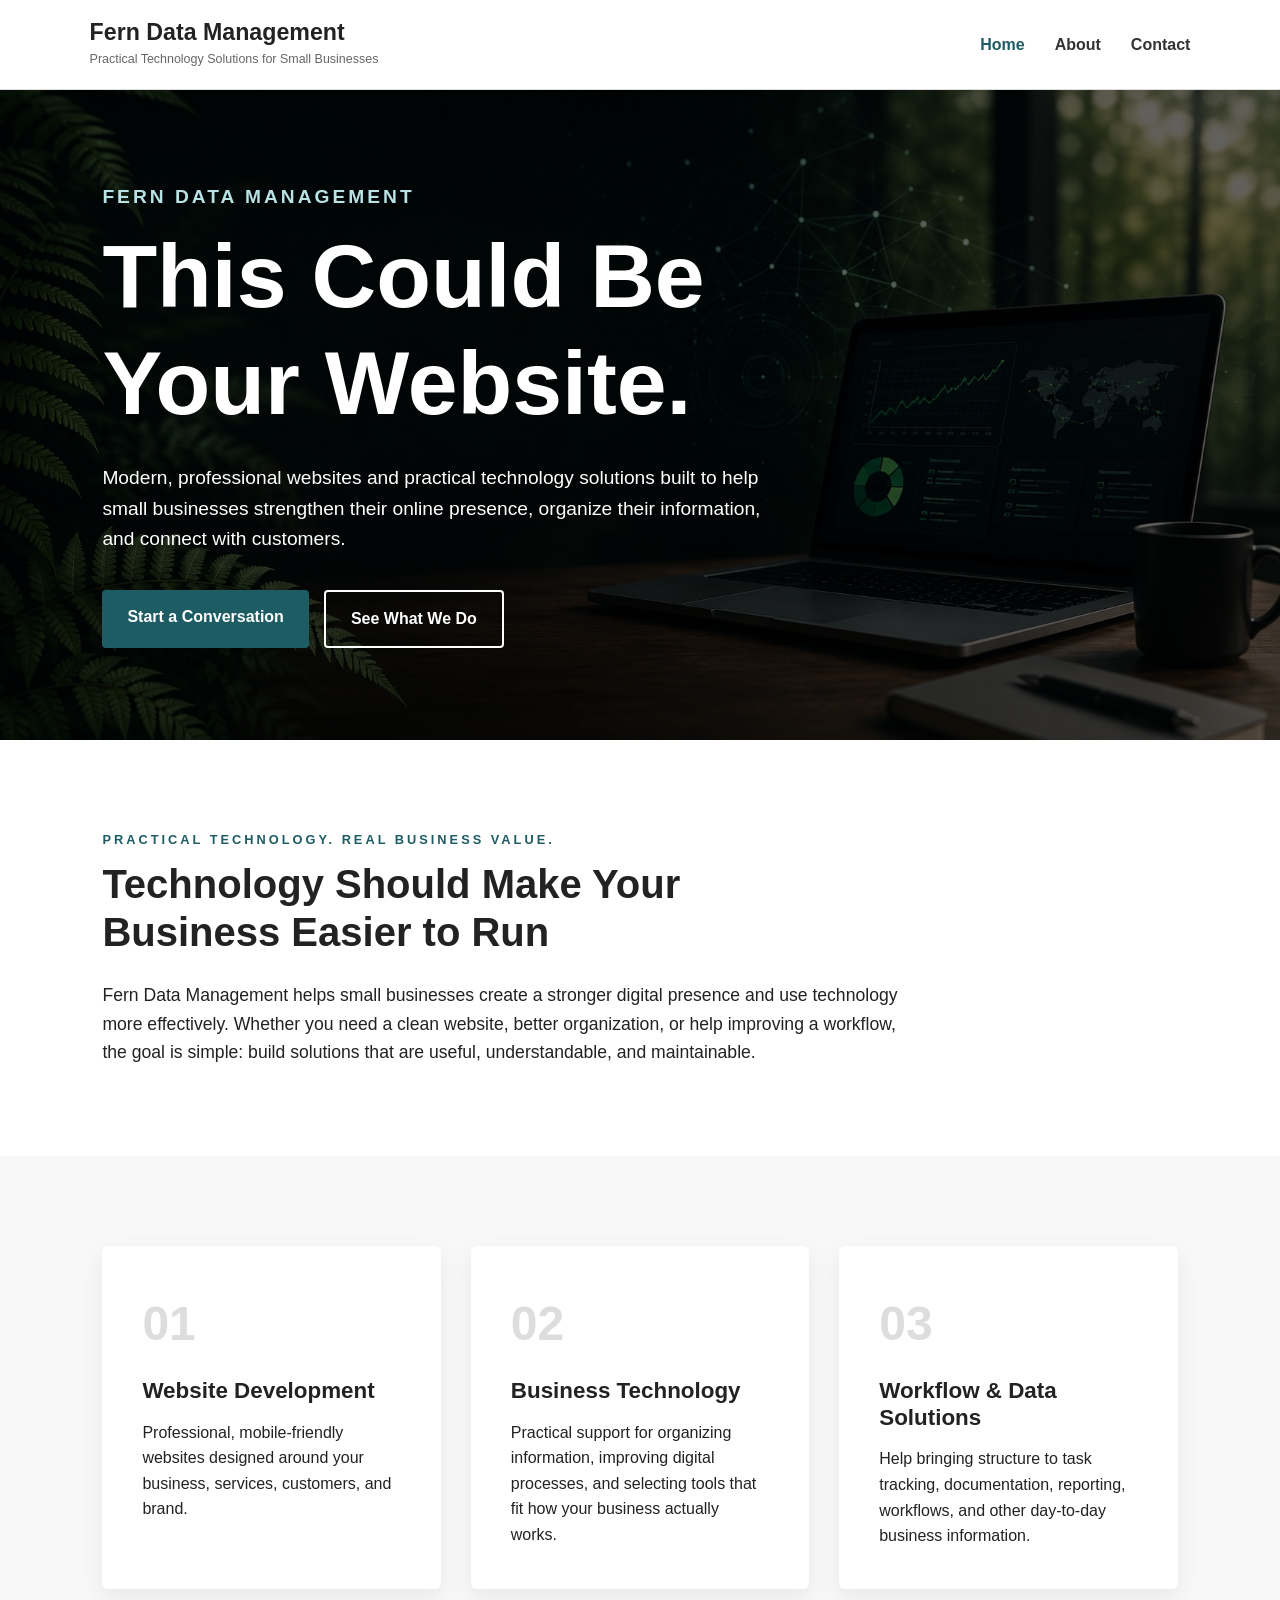
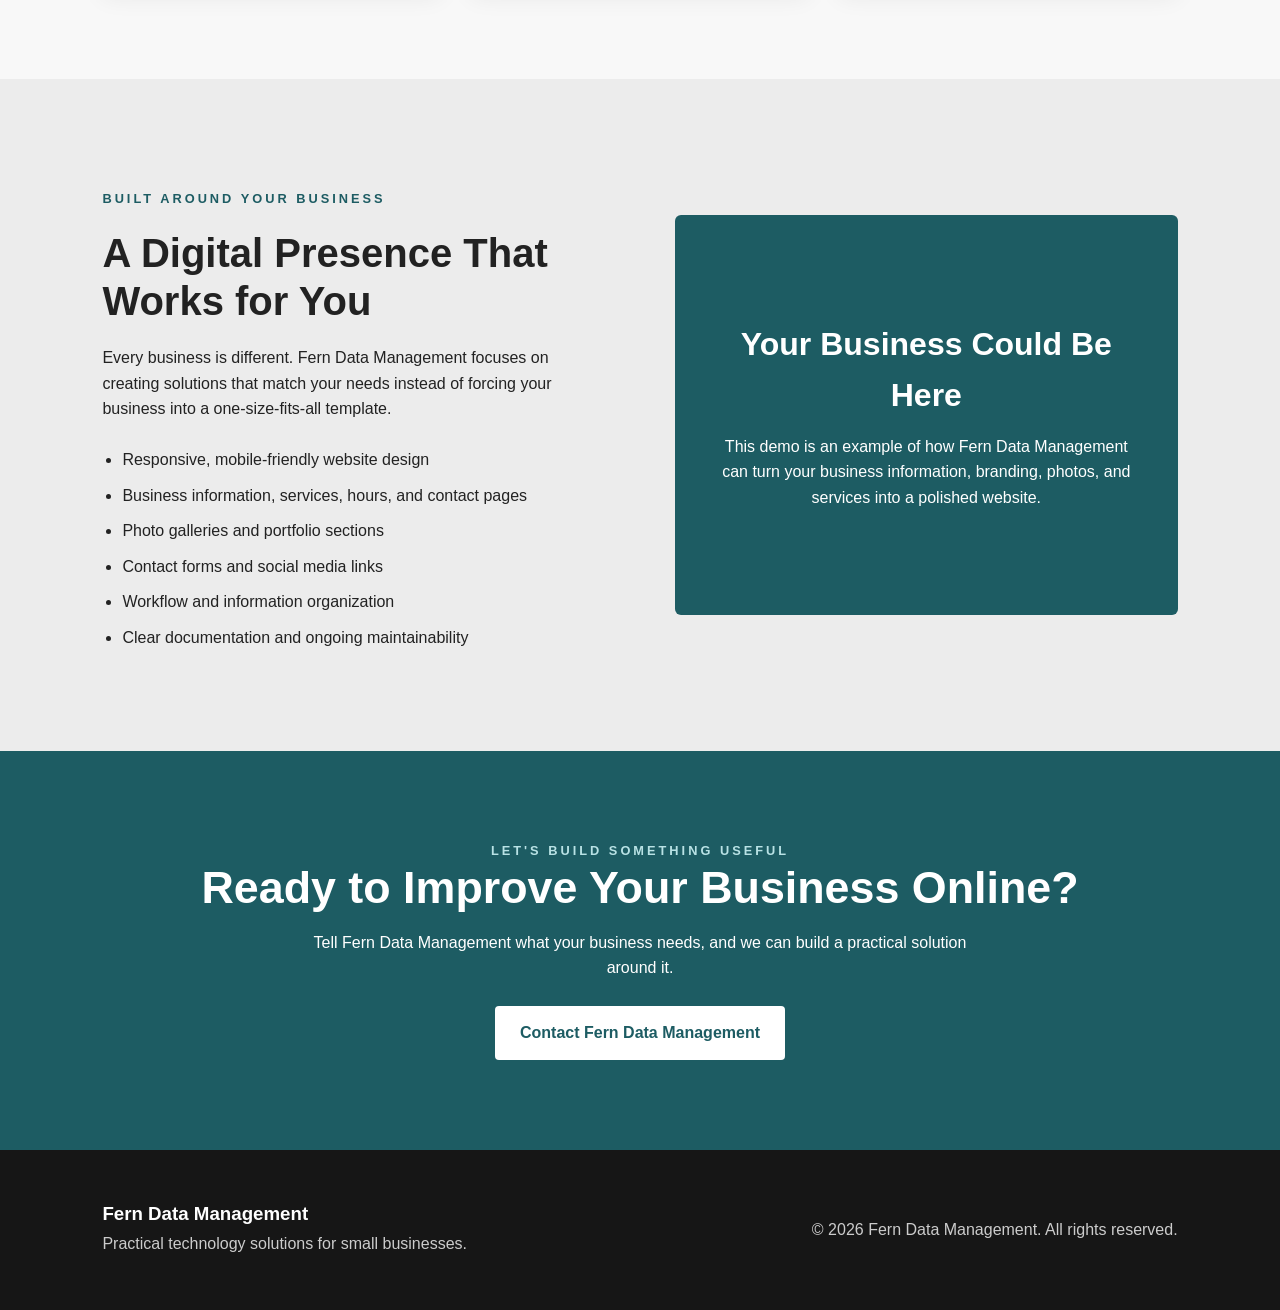
<file: index.html>
<!DOCTYPE html>
<html lang="en">
<head>
  <meta charset="UTF-8">
  <meta name="viewport" content="width=device-width, initial-scale=1.0">
  <meta name="description" content="Fern Data Management provides practical technology solutions, website development, workflow support, and digital services for small businesses.">
  <title>Fern Data Management | Home</title>
  <link rel="stylesheet" href="styles.css">
</head>
<body>
  <header>
    <div class="logo">
      <h1>Fern Data Management</h1>
      <span>Practical Technology Solutions for Small Businesses</span>
    </div>
    <nav>
      <a href="index.html" class="active">Home</a>
      <a href="about.html">About</a>
      <a href="contact.html">Contact</a>
    </nav>
  </header>

  <main>
    <section class="hero">
      <div class="hero-content">
        <p class="eyebrow">FERN DATA MANAGEMENT</p>
        <h2>This Could Be Your Website.</h2>
        <p>Modern, professional websites and practical technology solutions built to help small businesses strengthen their online presence, organize their information, and connect with customers.</p>
        <div class="hero-buttons">
          <a href="contact.html" class="button primary-button">Start a Conversation</a>
          <a href="#services" class="button secondary-button">See What We Do</a>
        </div>
      </div>
    </section>

    <section class="intro">
      <div class="section-heading">
        <p class="eyebrow">PRACTICAL TECHNOLOGY. REAL BUSINESS VALUE.</p>
        <h2>Technology Should Make Your Business Easier to Run</h2>
      </div>
      <p class="section-description">Fern Data Management helps small businesses create a stronger digital presence and use technology more effectively. Whether you need a clean website, better organization, or help improving a workflow, the goal is simple: build solutions that are useful, understandable, and maintainable.</p>
    </section>

    <section class="services" id="services">
      <div class="service-card">
        <div class="service-number">01</div>
        <h3>Website Development</h3>
        <p>Professional, mobile-friendly websites designed around your business, services, customers, and brand.</p>
      </div>
      <div class="service-card">
        <div class="service-number">02</div>
        <h3>Business Technology</h3>
        <p>Practical support for organizing information, improving digital processes, and selecting tools that fit how your business actually works.</p>
      </div>
      <div class="service-card">
        <div class="service-number">03</div>
        <h3>Workflow & Data Solutions</h3>
        <p>Help bringing structure to task tracking, documentation, reporting, workflows, and other day-to-day business information.</p>
      </div>
    </section>

    <section class="feature-section">
      <div class="feature-text">
        <p class="eyebrow">BUILT AROUND YOUR BUSINESS</p>
        <h2>A Digital Presence That Works for You</h2>
        <p>Every business is different. Fern Data Management focuses on creating solutions that match your needs instead of forcing your business into a one-size-fits-all template.</p>
        <ul>
          <li>Responsive, mobile-friendly website design</li>
          <li>Business information, services, hours, and contact pages</li>
          <li>Photo galleries and portfolio sections</li>
          <li>Contact forms and social media links</li>
          <li>Workflow and information organization</li>
          <li>Clear documentation and ongoing maintainability</li>
        </ul>
      </div>
      <div class="feature-placeholder">
        <span>Your Business Could Be Here</span>
        <p>This demo is an example of how Fern Data Management can turn your business information, branding, photos, and services into a polished website.</p>
      </div>
    </section>

    <section class="call-to-action">
      <p class="eyebrow">LET'S BUILD SOMETHING USEFUL</p>
      <h2>Ready to Improve Your Business Online?</h2>
      <p>Tell Fern Data Management what your business needs, and we can build a practical solution around it.</p>
      <a href="contact.html" class="button light-button">Contact Fern Data Management</a>
    </section>
  </main>

  <footer>
    <div>
      <h3>Fern Data Management</h3>
      <p>Practical technology solutions for small businesses.</p>
    </div>
    <div>
      <p>&copy; 2026 Fern Data Management. All rights reserved.</p>
    </div>
  </footer>
</body>
</html>
</file>
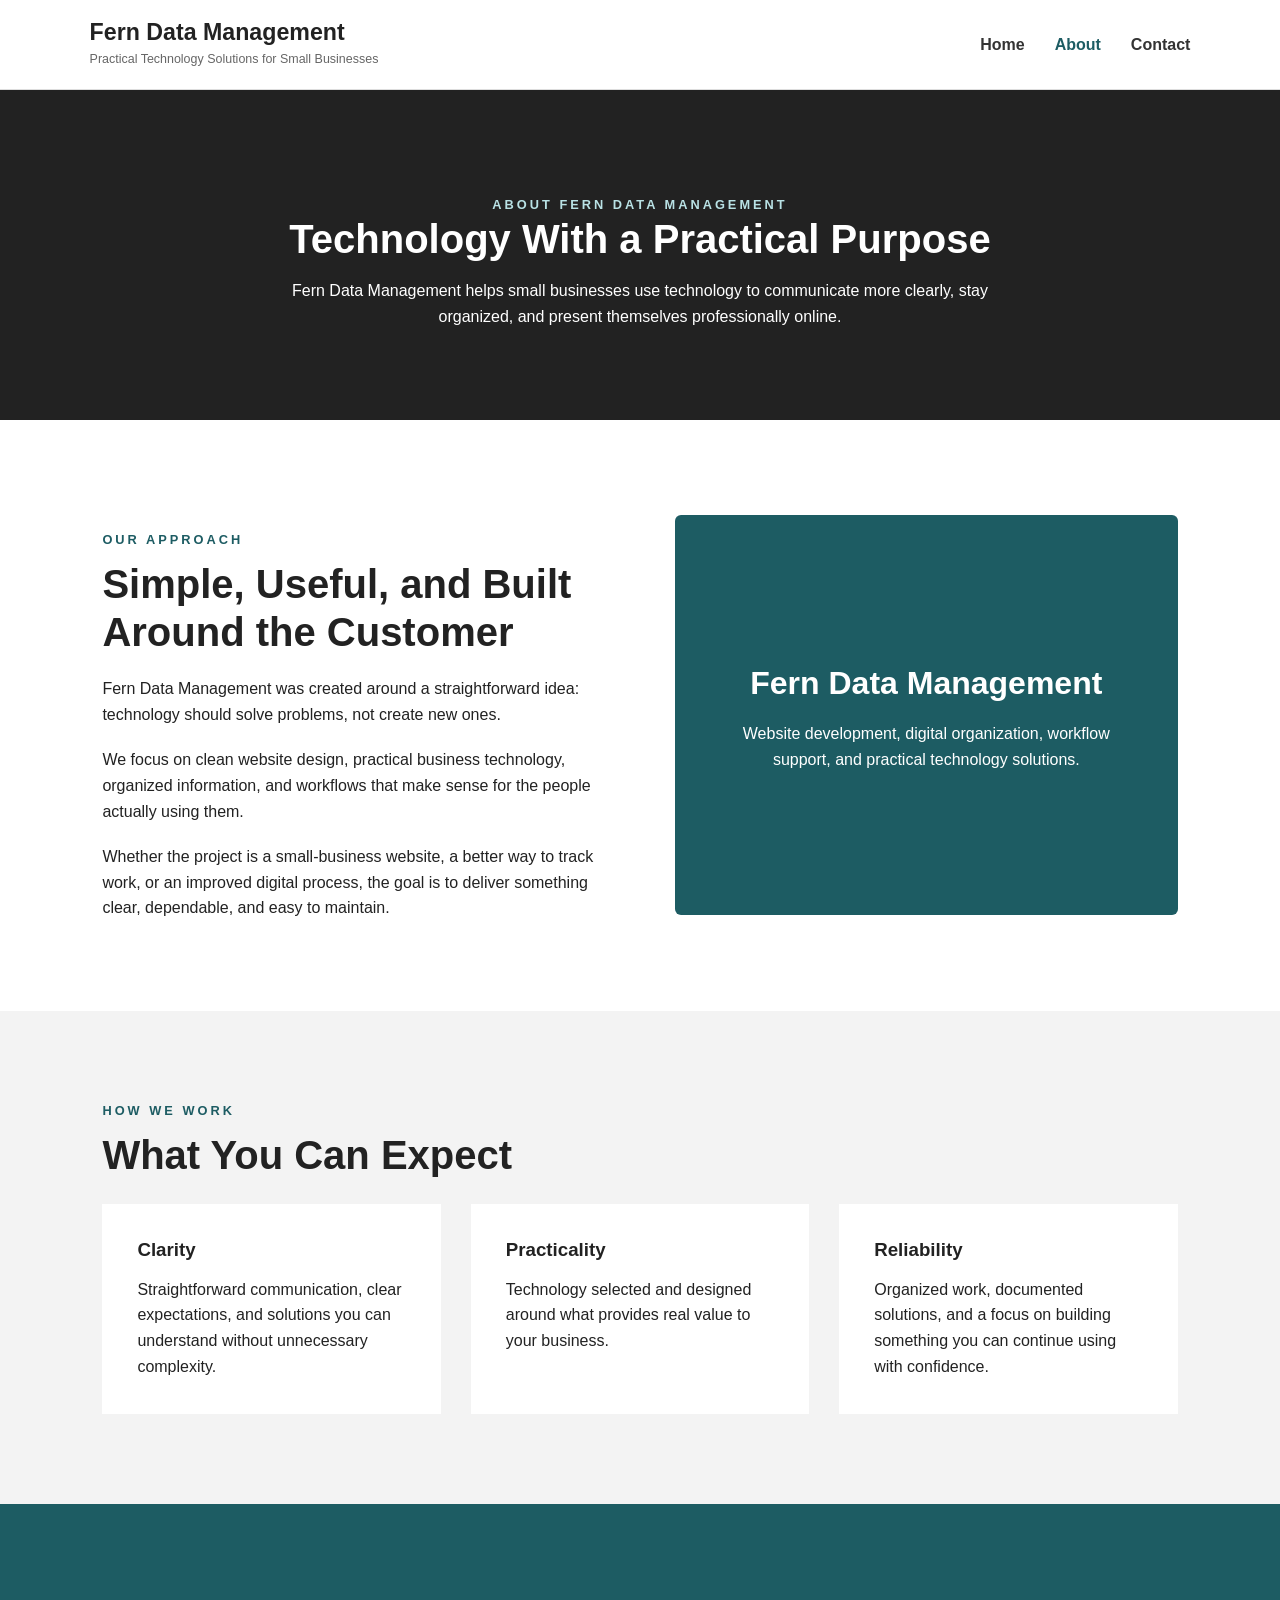
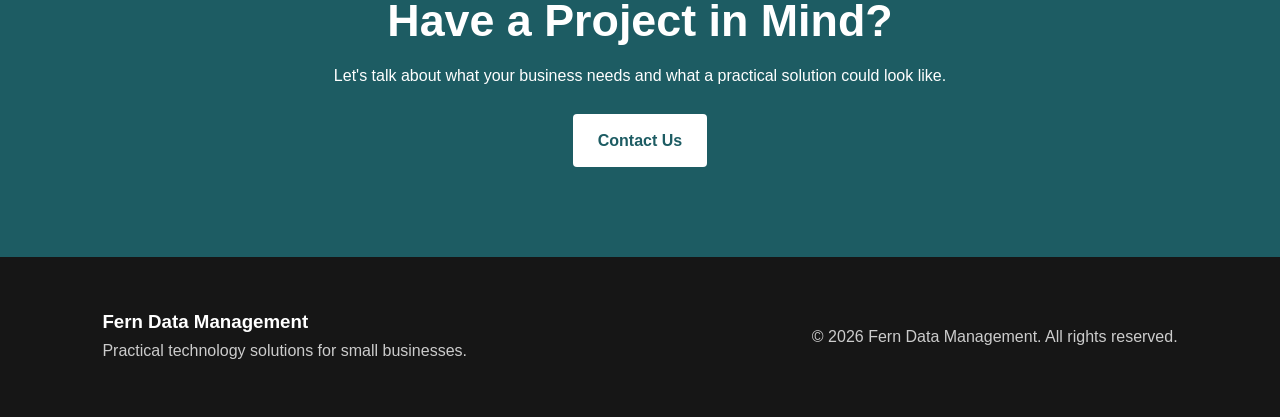
<file: about.html>
<!DOCTYPE html>
<html lang="en">
<head>
  <meta charset="UTF-8">
  <meta name="viewport" content="width=device-width, initial-scale=1.0">
  <meta name="description" content="Learn about Fern Data Management and its approach to practical technology solutions for small businesses.">
  <title>Fern Data Management | About</title>
  <link rel="stylesheet" href="styles.css">
</head>
<body>
  <header>
    <div class="logo">
      <h1>Fern Data Management</h1>
      <span>Practical Technology Solutions for Small Businesses</span>
    </div>
    <nav>
      <a href="index.html">Home</a>
      <a href="about.html" class="active">About</a>
      <a href="contact.html">Contact</a>
    </nav>
  </header>

  <main>
    <section class="page-header">
      <p class="eyebrow">ABOUT FERN DATA MANAGEMENT</p>
      <h2>Technology With a Practical Purpose</h2>
      <p>Fern Data Management helps small businesses use technology to communicate more clearly, stay organized, and present themselves professionally online.</p>
    </section>

    <section class="about-section">
      <div class="about-content">
        <p class="eyebrow">OUR APPROACH</p>
        <h2>Simple, Useful, and Built Around the Customer</h2>
        <p>Fern Data Management was created around a straightforward idea: technology should solve problems, not create new ones.</p>
        <p>We focus on clean website design, practical business technology, organized information, and workflows that make sense for the people actually using them.</p>
        <p>Whether the project is a small-business website, a better way to track work, or an improved digital process, the goal is to deliver something clear, dependable, and easy to maintain.</p>
      </div>

      <div class="about-placeholder">
        <span>Fern Data Management</span>
        <p>Website development, digital organization, workflow support, and practical technology solutions.</p>
      </div>
    </section>

    <section class="values">
      <div class="section-heading">
        <p class="eyebrow">HOW WE WORK</p>
        <h2>What You Can Expect</h2>
      </div>
      <div class="value-grid">
        <div class="value-card">
          <h3>Clarity</h3>
          <p>Straightforward communication, clear expectations, and solutions you can understand without unnecessary complexity.</p>
        </div>
        <div class="value-card">
          <h3>Practicality</h3>
          <p>Technology selected and designed around what provides real value to your business.</p>
        </div>
        <div class="value-card">
          <h3>Reliability</h3>
          <p>Organized work, documented solutions, and a focus on building something you can continue using with confidence.</p>
        </div>
      </div>
    </section>

    <section class="call-to-action">
      <h2>Have a Project in Mind?</h2>
      <p>Let's talk about what your business needs and what a practical solution could look like.</p>
      <a href="contact.html" class="button light-button">Contact Us</a>
    </section>
  </main>

  <footer>
    <div>
      <h3>Fern Data Management</h3>
      <p>Practical technology solutions for small businesses.</p>
    </div>
    <div>
      <p>&copy; 2026 Fern Data Management. All rights reserved.</p>
    </div>
  </footer>
</body>
</html>
</file>
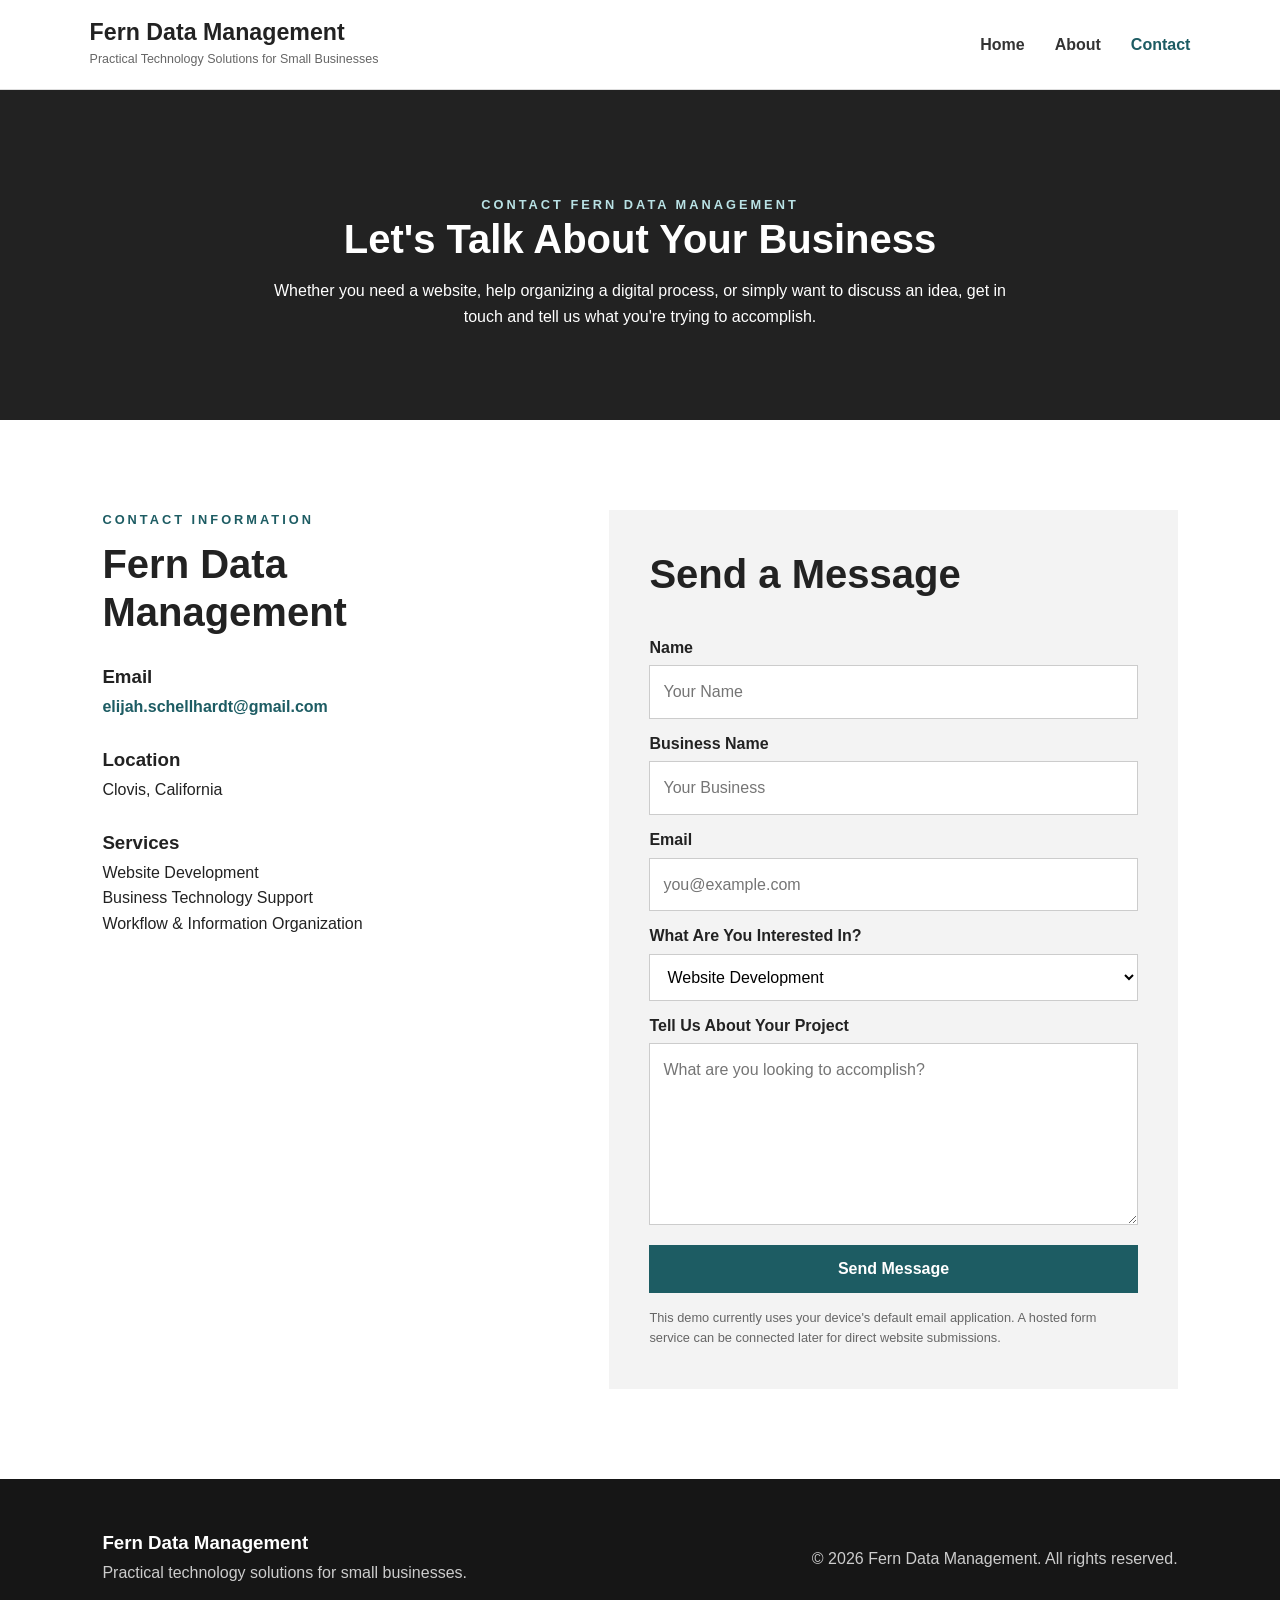
<file: contact.html>
<!DOCTYPE html>
<html lang="en">
<head>
  <meta charset="UTF-8">
  <meta name="viewport" content="width=device-width, initial-scale=1.0">
  <meta name="description" content="Contact Fern Data Management about website development, workflow support, and practical technology solutions.">
  <title>Fern Data Management | Contact</title>
  <link rel="stylesheet" href="styles.css">
</head>
<body>
  <header>
    <div class="logo">
      <h1>Fern Data Management</h1>
      <span>Practical Technology Solutions for Small Businesses</span>
    </div>
    <nav>
      <a href="index.html">Home</a>
      <a href="about.html">About</a>
      <a href="contact.html" class="active">Contact</a>
    </nav>
  </header>

  <main>
    <section class="page-header">
      <p class="eyebrow">CONTACT FERN DATA MANAGEMENT</p>
      <h2>Let's Talk About Your Business</h2>
      <p>Whether you need a website, help organizing a digital process, or simply want to discuss an idea, get in touch and tell us what you're trying to accomplish.</p>
    </section>

    <section class="contact-container">
      <div class="contact-information">
        <p class="eyebrow">CONTACT INFORMATION</p>
        <h2>Fern Data Management</h2>

        <div class="contact-item">
          <h3>Email</h3>
          <p><a href="mailto:elijah.schellhardt@gmail.com">elijah.schellhardt@gmail.com</a></p>
        </div>

        <div class="contact-item">
          <h3>Location</h3>
          <p>Clovis, California</p>
        </div>

        <div class="contact-item">
          <h3>Services</h3>
          <p>Website Development<br>Business Technology Support<br>Workflow & Information Organization</p>
        </div>
      </div>

      <div class="contact-form-container">
        <h2>Send a Message</h2>
        <form action="mailto:elijah.schellhardt@gmail.com" method="post" enctype="text/plain">
          <label for="name">Name</label>
          <input type="text" id="name" name="name" placeholder="Your Name" required>

          <label for="business">Business Name</label>
          <input type="text" id="business" name="business" placeholder="Your Business">

          <label for="email">Email</label>
          <input type="email" id="email" name="email" placeholder="you@example.com" required>

          <label for="service">What Are You Interested In?</label>
          <select id="service" name="service">
            <option value="Website Development">Website Development</option>
            <option value="Business Technology">Business Technology</option>
            <option value="Workflow and Data Solutions">Workflow & Data Solutions</option>
            <option value="Other">Something Else</option>
          </select>

          <label for="message">Tell Us About Your Project</label>
          <textarea id="message" name="message" rows="6" placeholder="What are you looking to accomplish?" required></textarea>

          <button type="submit">Send Message</button>
        </form>

        <p class="form-note">This demo currently uses your device's default email application. A hosted form service can be connected later for direct website submissions.</p>
      </div>
    </section>
  </main>

  <footer>
    <div>
      <h3>Fern Data Management</h3>
      <p>Practical technology solutions for small businesses.</p>
    </div>
    <div>
      <p>&copy; 2026 Fern Data Management. All rights reserved.</p>
    </div>
  </footer>
</body>
</html>
</file>
<file: styles.css>
*{box-sizing:border-box;margin:0;padding:0}
html{scroll-behavior:smooth}
body{font-family:Arial,Helvetica,sans-serif;background-color:#f8f8f8;color:#222;line-height:1.6}
h1,h2,h3{line-height:1.2}
a{text-decoration:none}
header{min-height:90px;background:#fff;display:flex;justify-content:space-between;align-items:center;padding:0 7%;border-bottom:1px solid #ddd}
.logo{display:flex;flex-direction:column;gap:3px}
.logo h1{font-size:1.45rem}
.logo span{font-size:.78rem;color:#666}
nav{display:flex;gap:30px}
nav a{color:#333;font-weight:bold;padding:31px 0}
nav a:hover,nav a.active{color:#1d5c63}
.hero{min-height:650px;display:flex;align-items:center;padding:80px 8%;background:linear-gradient(rgba(0,0,0,.62),rgba(0,0,0,.62)),url("hero.jpg");background-size:cover;background-position:center;color:#fff}
.hero-content{max-width:760px}
.hero h2{font-size:clamp(3rem,7vw,6rem);margin:10px 0 25px}
.hero p{font-size:1.2rem;max-width:680px}
section{padding:90px 8%}
.eyebrow{color:#1d5c63;font-size:.8rem;letter-spacing:3px;font-weight:bold;margin-bottom:10px}
.hero .eyebrow,.page-header .eyebrow,.call-to-action .eyebrow{color:#b9e2e5}
.section-heading{max-width:700px;margin-bottom:25px}
.section-heading h2,.intro h2,.feature-section h2,.page-header h2,.about-section h2,.contact-container h2{font-size:2.5rem}
.section-description{max-width:800px;font-size:1.1rem}
.hero-buttons{margin-top:35px;display:flex;gap:15px;flex-wrap:wrap}
.button{display:inline-block;padding:14px 25px;border-radius:4px;font-weight:bold;transition:.2s}
.primary-button{background:#1d5c63;color:#fff}
.primary-button:hover{background:#16484d}
.secondary-button{border:2px solid #fff;color:#fff}
.secondary-button:hover{background:#fff;color:#222}
.light-button{background:#fff;color:#1d5c63;margin-top:25px}
.intro{background:#fff}
.services{display:grid;grid-template-columns:repeat(3,1fr);gap:30px}
.service-card{background:#fff;padding:40px;border-radius:6px;box-shadow:0 8px 25px rgba(0,0,0,.07)}
.service-number{font-size:3rem;color:#ddd;font-weight:bold}
.service-card h3{margin:15px 0;font-size:1.4rem}
.feature-section{background:#ececec;display:grid;grid-template-columns:1fr 1fr;gap:70px;align-items:center}
.feature-text p{margin:20px 0}
.feature-text ul{margin-left:20px;margin-top:25px}
.feature-text li{margin:10px 0}
.feature-placeholder,.about-placeholder{min-height:400px;background:#1d5c63;color:#fff;display:flex;flex-direction:column;justify-content:center;align-items:center;padding:40px;text-align:center;border-radius:6px}
.feature-placeholder span,.about-placeholder span{font-size:2rem;font-weight:bold;margin-bottom:12px}
.call-to-action{background:#1d5c63;color:#fff;text-align:center}
.call-to-action h2{font-size:2.8rem;margin-bottom:15px}
.call-to-action p{max-width:700px;margin:auto}
.page-header{background:#222;color:#fff;text-align:center}
.page-header p{max-width:750px;margin:15px auto 0}
.about-section{display:grid;grid-template-columns:1fr 1fr;gap:70px;align-items:center;background:#fff}
.about-content p{margin-top:20px}
.values{background:#f3f3f3}
.value-grid{display:grid;grid-template-columns:repeat(3,1fr);gap:30px}
.value-card{background:#fff;padding:35px}
.value-card h3{margin-bottom:15px}
.contact-container{display:grid;grid-template-columns:1fr 1.3fr;gap:70px;background:#fff}
.contact-item{margin-top:30px}
.contact-item h3{margin-bottom:5px}
.contact-item a{color:#1d5c63;font-weight:bold}
.contact-form-container{background:#f3f3f3;padding:40px}
form{display:flex;flex-direction:column;margin-top:25px}
form label{font-weight:bold;margin:12px 0 5px}
form input,form textarea,form select{width:100%;padding:13px;border:1px solid #ccc;background:#fff;font:inherit}
form textarea{resize:vertical}
form button{margin-top:20px;padding:15px;background:#1d5c63;color:#fff;border:none;cursor:pointer;font-size:1rem;font-weight:bold}
form button:hover{background:#16484d}
.form-note{font-size:.8rem;color:#666;margin-top:15px}
footer{background:#161616;color:#ccc;min-height:160px;padding:40px 8%;display:flex;justify-content:space-between;align-items:center;gap:30px}
footer h3{color:#fff;margin-bottom:5px}
@media screen and (max-width:800px){
  header{flex-direction:column;padding-top:20px}
  .logo{align-items:center;text-align:center}
  nav{gap:20px}
  .hero{min-height:550px}
  .services,.feature-section,.about-section,.value-grid,.contact-container{grid-template-columns:1fr}
  section{padding:65px 7%}
  footer{flex-direction:column;align-items:flex-start}
}
</file>
